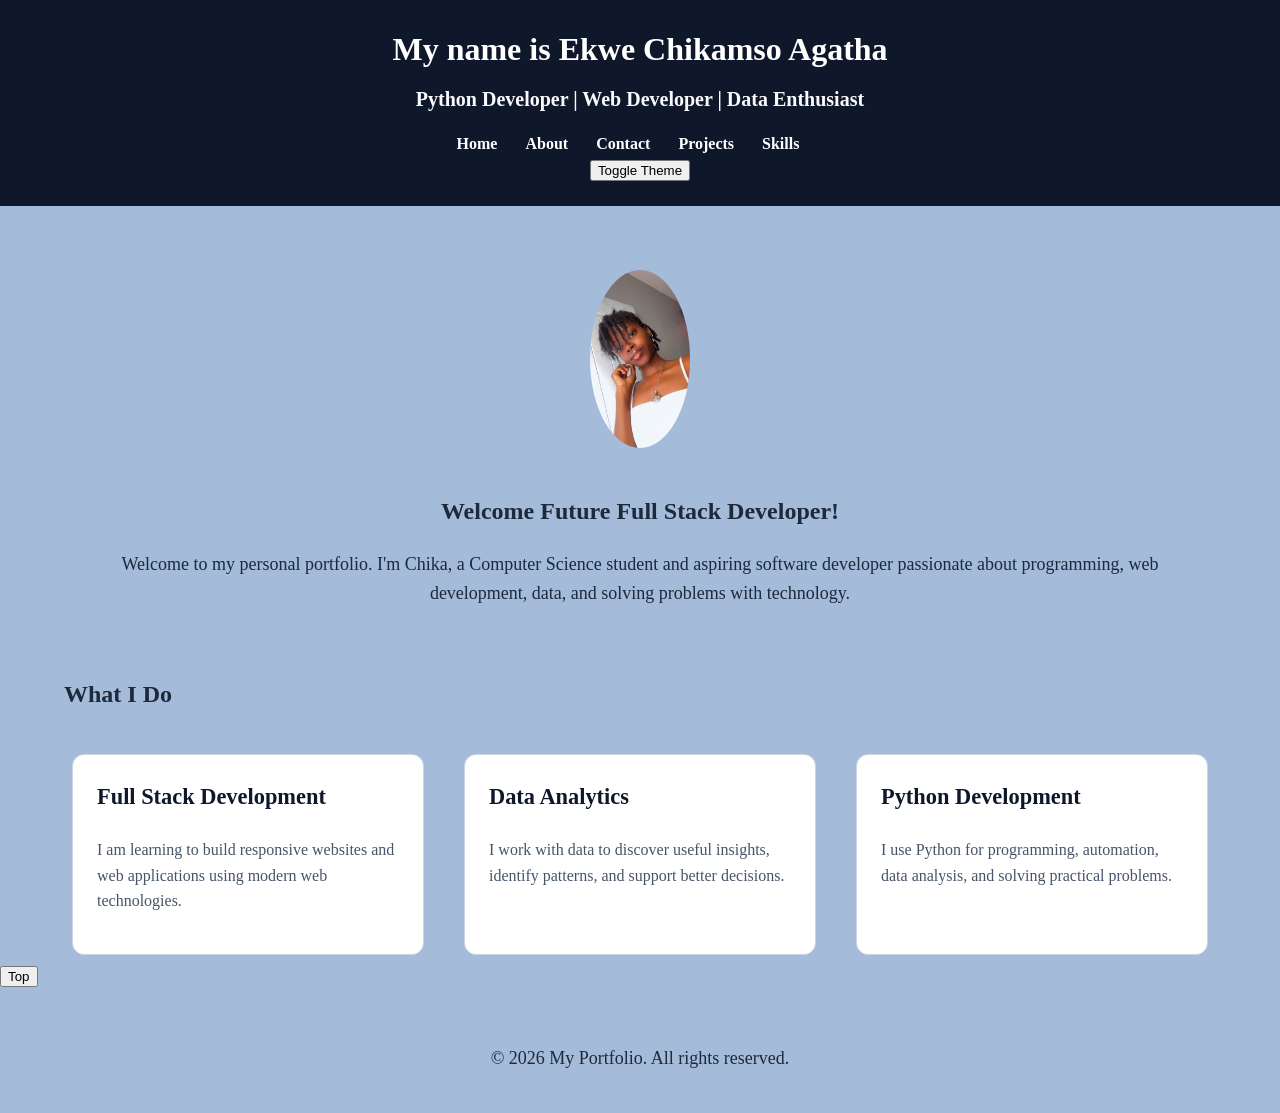
<file: index.html>
<!DOCTYPE html>
<html lang="en">
<head>
    <meta charset="UTF-8">
    <meta name="viewport" content="width=device-width, initial-scale=1.0">
    <title>Home - Portfolio</title>
    <link rel="stylesheet" href="assets/css/style.css">
</head>

<body>

    <header>
        <h1>My name is Ekwe Chikamso Agatha</h1>

        <p class="intro">
            Python Developer | Web Developer | Data Enthusiast
        </p>

        <nav>
            <ul>
                <li><a href="index.html">Home</a></li>
                <li><a href="about.html">About</a></li>
                <li><a href="contact.html">Contact</a></li>
                <li><a href="projects.html">Projects</a></li>
                <li><a href="skills.html">Skills</a></li>
            </ul>
        </nav>
        <button id="themeBtn">Toggle Theme</button>
    </header>

    <main>

        <div class="container">

            <section class="welcome">
                <img src="Images/pwerry me.jpeg" alt="Profile picture" width="100">

                <h2 id="welcome"></h2>

                <p>
                    Welcome to my personal portfolio.
                    I'm Chika, a Computer Science student and aspiring
                    software developer passionate about programming,
                    web development, data, and solving problems with technology.
                </p>
            </section>


            <section>
                <h2>What I Do</h2>

                <div class="cards">

                    <article class="card">
                        <h3>Full Stack Development</h3>
                        <p>
                            I am learning to build responsive websites
                            and web applications using modern web technologies.
                        </p>
                    </article>

                    <article class="card">
                        <h3>Data Analytics</h3>
                        <p>
                            I work with data to discover useful insights,
                            identify patterns, and support better decisions.
                        </p>
                    </article>

                    <article class="card">
                        <h3>Python Development</h3>
                        <p>
                            I use Python for programming, automation,
                            data analysis, and solving practical problems.
                        </p>
                    </article>

                </div>
            </section>

        </div>
        <button class="topBtn">Top</button>

    </main>

    <footer>
        <p>&copy; <span id="year"></span> My Portfolio. All rights reserved.</p>
    </footer>
    <script src="assets/javascript/scripts.js"></script>

</body>
</html>
</file>
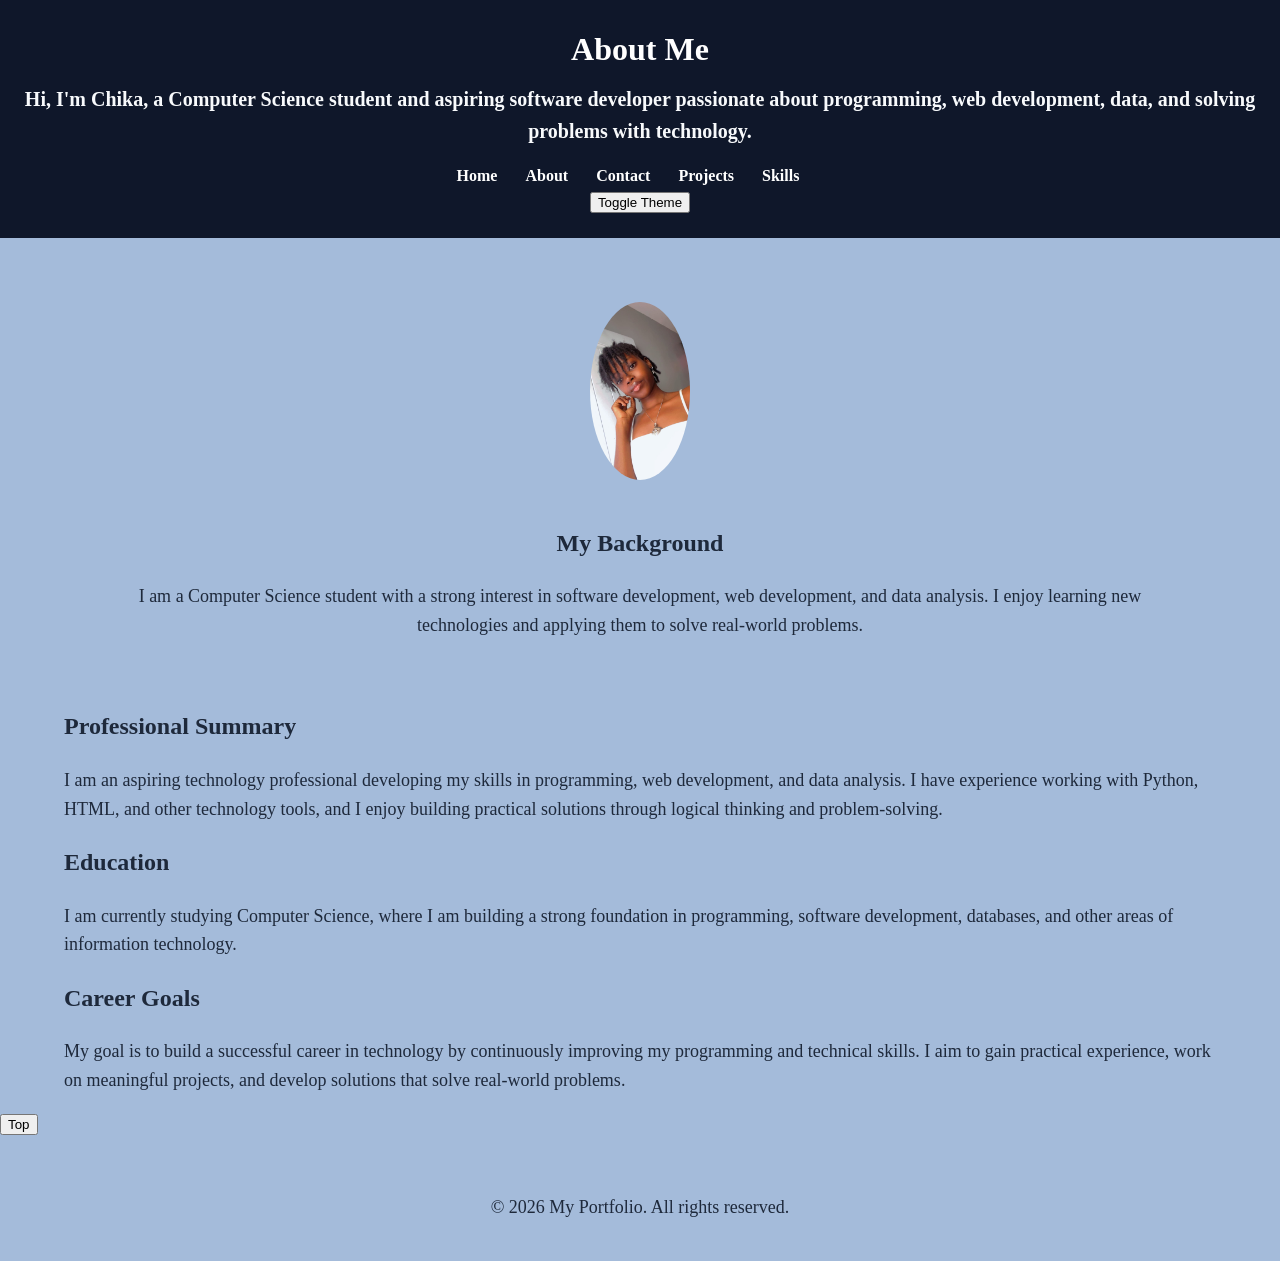
<file: about.html>
<!DOCTYPE html>
<html lang="en">

<head>
    <meta charset="UTF-8">
    <meta name="viewport" content="width=device-width, initial-scale=1.0">
    <title>About</title>
    <link rel="stylesheet" href="assets/css/style.css">
</head>

<body>

    <header>
        <h1>About Me</h1>

        <p class="intro">
            Hi, I'm Chika, a Computer Science student and aspiring software
            developer passionate about programming, web development, data,
            and solving problems with technology.
        </p>

        <nav>
            <ul>
                <li><a href="index.html">Home</a></li>
                <li><a href="about.html">About</a></li>
                <li><a href="contact.html">Contact</a></li>
                <li><a href="projects.html">Projects</a></li>
                <li><a href="skills.html">Skills</a></li>
            </ul>
        </nav>
        <button id="themeBtn">Toggle Theme</button>
    </header>

    <main>
        <div class="container">

            <section class="welcome">
                <img src="Images/pwerry me.jpeg"
                     alt="Profile picture"
                     width="100">

                <h2>My Background</h2>

                <p>
                    I am a Computer Science student with a strong interest in
                    software development, web development, and data analysis.
                    I enjoy learning new technologies and applying them to
                    solve real-world problems.
                </p>
            </section>

            <section>
                <h2>Professional Summary</h2>

                <p>
                    I am an aspiring technology professional developing my
                    skills in programming, web development, and data analysis.
                    I have experience working with Python, HTML, and other
                    technology tools, and I enjoy building practical solutions
                    through logical thinking and problem-solving.
                </p>
            </section>

            <section>
                <h2>Education</h2>

                <p>
                    I am currently studying Computer Science, where I am
                    building a strong foundation in programming, software
                    development, databases, and other areas of information
                    technology.
                </p>
            </section>

            <section>
                <h2>Career Goals</h2>

                <p>
                    My goal is to build a successful career in technology by
                    continuously improving my programming and technical skills.
                    I aim to gain practical experience, work on meaningful
                    projects, and develop solutions that solve real-world
                    problems.
                </p>
            </section>

        </div>
        <button class="topBtn">Top</button>
    </main>

    <footer>
        <p>&copy; <span id="year"></span> My Portfolio. All rights reserved.</p>
    </footer>
    <script src="assets/javascript/scripts.js"></script>

</body>
</html>
</file>
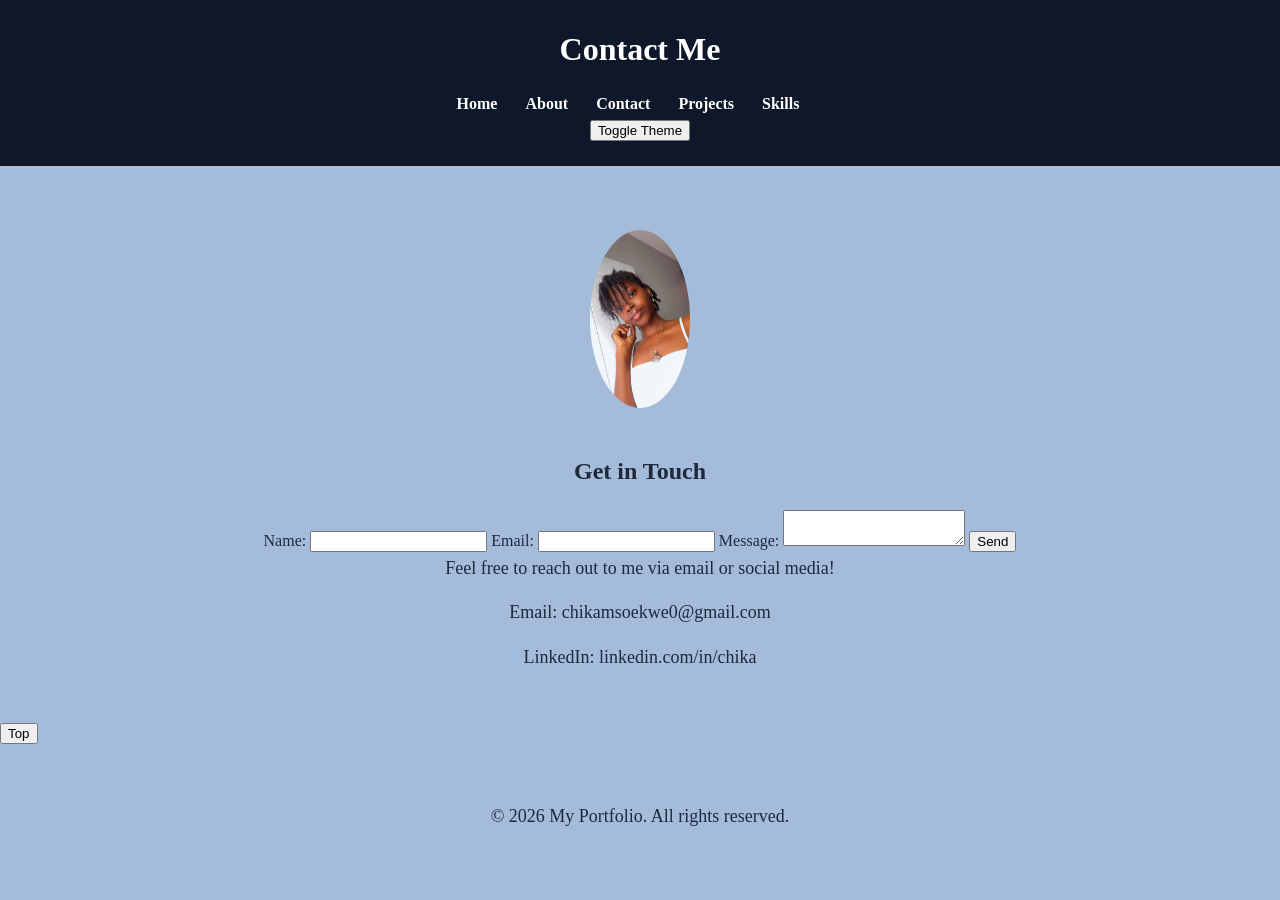
<file: contact.html>
<!DOCTYPE html>
<html lang="en">

<head>
    <meta charset="UTF-8">
    <meta name="viewport" content="width=device-width, initial-scale=1.0">
    <title>Contact Me</title>
    <link rel="stylesheet" href="assets/css/style.css">
</head>

<body>

    <header>
        <h1>Contact Me</h1>

        <nav>
            <ul>
                <li><a href="index.html">Home</a></li>
                <li><a href="about.html">About</a></li>
                <li><a href="contact.html">Contact</a></li>
                <li><a href="projects.html">Projects</a></li>
                <li><a href="skills.html">Skills</a></li>
            </ul>
        </nav>
        <button id="themeBtn">Toggle Theme</button>
    </header>

    <main>
        <div class="container">

            <section class="welcome">

                <img src="Images/pwerry me.jpeg"
                     alt="Profile picture"
                     width="100">

                <h2>Get in Touch</h2>

                <form id="contactForm">

                    <label for="name">Name:</label>
                    <input type="text" id="name" name="name">

                    <label for="email">Email:</label>
                    <input type="email" id="email" name="email">

                    <label for="message">Message:</label>
                    <textarea id="message" name="message"></textarea>

                    <button type="submit">Send</button>

                </form>

                <p>
                    Feel free to reach out to me via email or social media!
                </p>

                <p>Email: chikamsoekwe0@gmail.com</p>

                <p>LinkedIn: linkedin.com/in/chika</p>

            </section>

        </div>
        <button class="topBtn">Top</button>
    </main>

    <footer>
        <p>&copy; <span id="year"></span> My Portfolio. All rights reserved.</p>
    </footer>
    <script src="assets/javascript/scripts.js"></script>

</body>
</html>
</file>
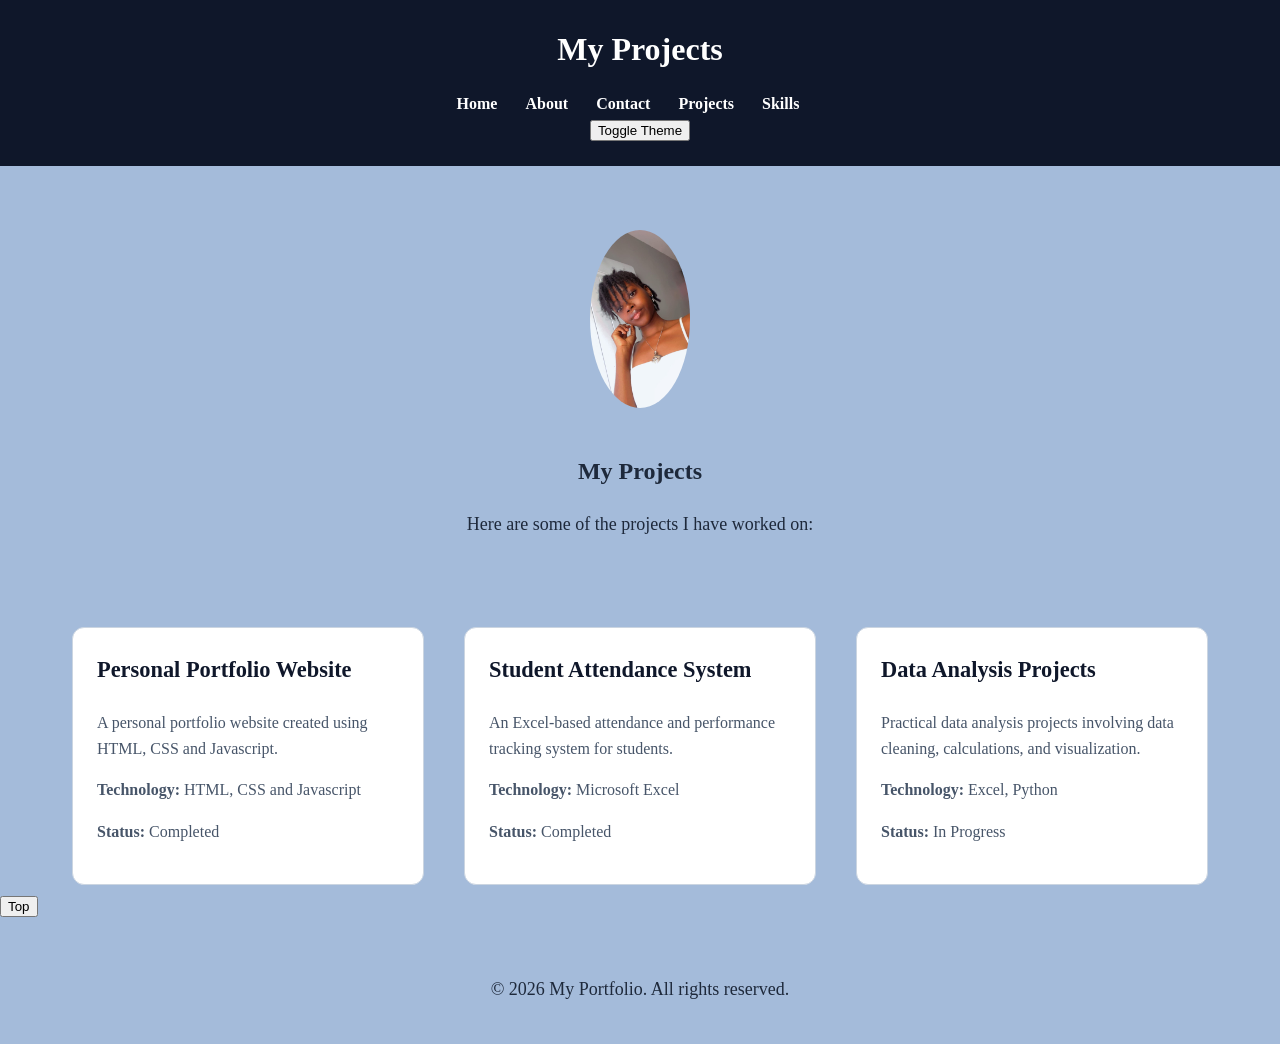
<file: projects.html>
<!DOCTYPE html>
<html lang="en">

<head>
    <meta charset="UTF-8">
    <meta name="viewport" content="width=device-width, initial-scale=1.0">
    <title>Projects</title>
    <link rel="stylesheet" href="assets/css/style.css">
</head>

<body>

    <header>
        <h1>My Projects</h1>

        <nav>
            <ul>
                <li><a href="index.html">Home</a></li>
                <li><a href="about.html">About</a></li>
                <li><a href="contact.html">Contact</a></li>
                <li><a href="projects.html">Projects</a></li>
                <li><a href="skills.html">Skills</a></li>
            </ul>
        </nav>
        <button id="themeBtn">Toggle Theme</button>
    </header>

    <main>
        <div class="container">

            <section class="welcome">

                <img src="Images/pwerry me.jpeg"
                     alt="Profile picture"
                     width="100">

                <h2>My Projects</h2>

                <p>
                    Here are some of the projects I have worked on:
                </p>

            </section>

            <section>

                <div class="cards">

                    <article class="card">
                        <h3>Personal Portfolio Website</h3>

                        <p>
                            A personal portfolio website created using
                            HTML, CSS and Javascript.
                        </p>

                        <p>
                            <strong>Technology:</strong> HTML, CSS and Javascript
                        </p>

                        <p>
                            <strong>Status:</strong> Completed
                        </p>

                    </article>

                    <article class="card">
                        <h3>Student Attendance System</h3>

                        <p>
                            An Excel-based attendance and performance
                            tracking system for students.
                        </p>

                        <p>
                            <strong>Technology:</strong> Microsoft Excel
                        </p>

                        <p>
                            <strong>Status:</strong> Completed
                        </p>

                    </article>

                    <article class="card">
                        <h3>Data Analysis Projects</h3>

                        <p>
                            Practical data analysis projects involving
                            data cleaning, calculations, and visualization.
                        </p>

                        <p>
                            <strong>Technology:</strong> Excel, Python
                        </p>

                        <p>
                            <strong>Status:</strong> In Progress
                        </p>

                    </article>

                </div>

            </section>

        </div>
        <button class="topBtn">Top</button>
    </main>

    <footer>
        <p>&copy; <span id="year"></span> My Portfolio. All rights reserved.</p>
    </footer>
    <script src="assets/javascript/scripts.js"></script>

</body>
</html>
</file>
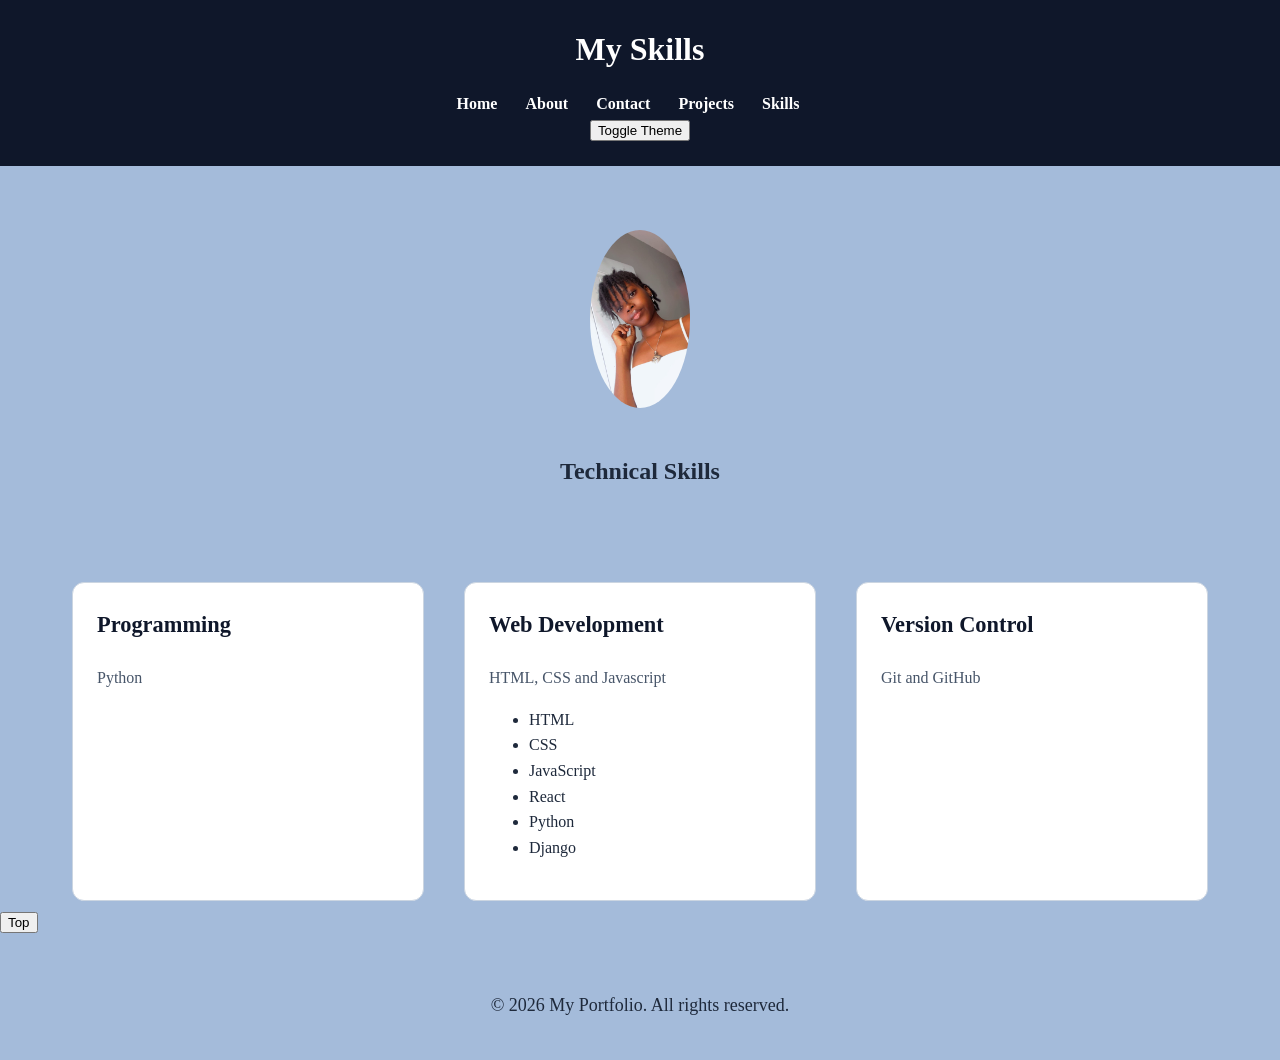
<file: skills.html>
<!DOCTYPE html>
<html lang="en">

<head>
    <meta charset="UTF-8">
    <meta name="viewport" content="width=device-width, initial-scale=1.0">
    <title>Skills</title>
    <link rel="stylesheet" href="assets/css/style.css">
</head>

<body>

    <header>
        <h1>My Skills</h1>

        <nav>
            <ul>
                <li><a href="index.html">Home</a></li>
                <li><a href="about.html">About</a></li>
                <li><a href="contact.html">Contact</a></li>
                <li><a href="projects.html">Projects</a></li>
                <li><a href="skills.html">Skills</a></li>
            </ul>
        </nav>
        <button id="themeBtn">Toggle Theme</button>
    </header>

    <main>
        <div class="container">

            <section class="welcome">

                <img src="Images/pwerry me.jpeg"
                     alt="Profile picture"
                     width="100">

                <h2>Technical Skills</h2>

            </section>

            <section>

                <div class="cards">

                    <article class="card">
                        <h3>Programming</h3>

                        <p>
                            Python
                        </p>
                    </article>

                    <article class="card">
                        <h3>Web Development</h3>

                        <p>
                            HTML, CSS and Javascript
                            <ul id="skills"></ul>
                        </p>
                    </article>

                    <article class="card">
                        <h3>Version Control</h3>

                        <p>
                            Git and GitHub
                        </p>
                    </article>

                </div>

            </section>

        </div>
        <button class="topBtn">Top</button>
    </main>

    <footer>
        <p>&copy; <span id="year"></span> My Portfolio. All rights reserved.</p>
    </footer>
    <script src="assets/javascript/scripts.js"></script>

</body>
</html>
</file>
<file: assets/css/style.css>
/* =========================
   GLOBAL SETTINGS
   ========================= */

* {
    box-sizing: border-box;
}

html {
    font-size: 16px;
}

body {
    margin: 0;
    padding: 0;
    font-family: "Times New Roman", Times, serif;
    background-color: #a4bbda;
    color: #1E293B;
    line-height: 1.6;
}


/* =========================
   HEADER
   ========================= */

header {
    background-color: #0F172A;
    padding: 1.5rem;
    text-align: center;
}

h1 {
    color: white;
    margin: 0 0 0.5rem 0;
    font-size: 2rem;
}


/* =========================
   NAVIGATION
   ========================= */

nav ul {
    list-style-type: none;
    padding: 0;
    margin: 1rem 0 0 0;
}

nav li {
    display: inline-block;
}

nav a {
    color: white;
    text-decoration: none;
    margin-right: 1.5rem;
    font-weight: bold;
    font-size: 1rem;
    transition: 0.3s;
}

nav a:hover {
    color: #2563EB;
}

/*===================
Theme Button Toggle
===================== */
.dark{
    background: #222;
    color: white;
}

/* =========================
   MAIN CONTENT
   ========================= */

main {
    padding: 2rem 0;
}

.container {
    width: 90%;
    max-width: 75rem;
    margin: 0 auto;
}


/* =========================
   WELCOME SECTION
   ========================= */

.welcome {
    text-align: center;
    padding: 2rem;
}

.welcome img {
    border-radius: 50%;
    margin-bottom: 1rem;
}

.intro {
    font-size: 1.25rem;
    color: #F8FAFC;
    font-weight: bold;
}

p {
    font-size: 1.125rem;
    margin: 0 0 1rem 0;
}


/* =========================
   CARDS
   ========================= */

.cards {
    display: flex;
    gap: 1.5rem;
    margin-top: 2rem;
}

.card {
    flex: 1;
    background-color: white;
    padding: 1.5rem;
    margin: 0.5rem;
    border: 0.0625rem solid #CBD5E1;
    border-radius: 0.75rem;
}

.card h3 {
    color: #0F172A;
    font-size: 1.4rem;
    margin-top: 0;
}

.card p {
    color: #475569;
    font-size: 1rem;
}


/* =========================
   FOOTER
   ========================= */

footer {
    text-align: center;
    padding: 1.5rem;
}


/* =========================
   RESPONSIVE DESIGN
   ========================= */

@media (max-width: 48rem) {

    .cards {
        flex-direction: column;
    }

    nav li {
        display: block;
        margin-bottom: 0.5rem;
    }

    nav a {
        margin-right: 0;
    }

    .container {
        width: 92%;
    }
}
</file>
